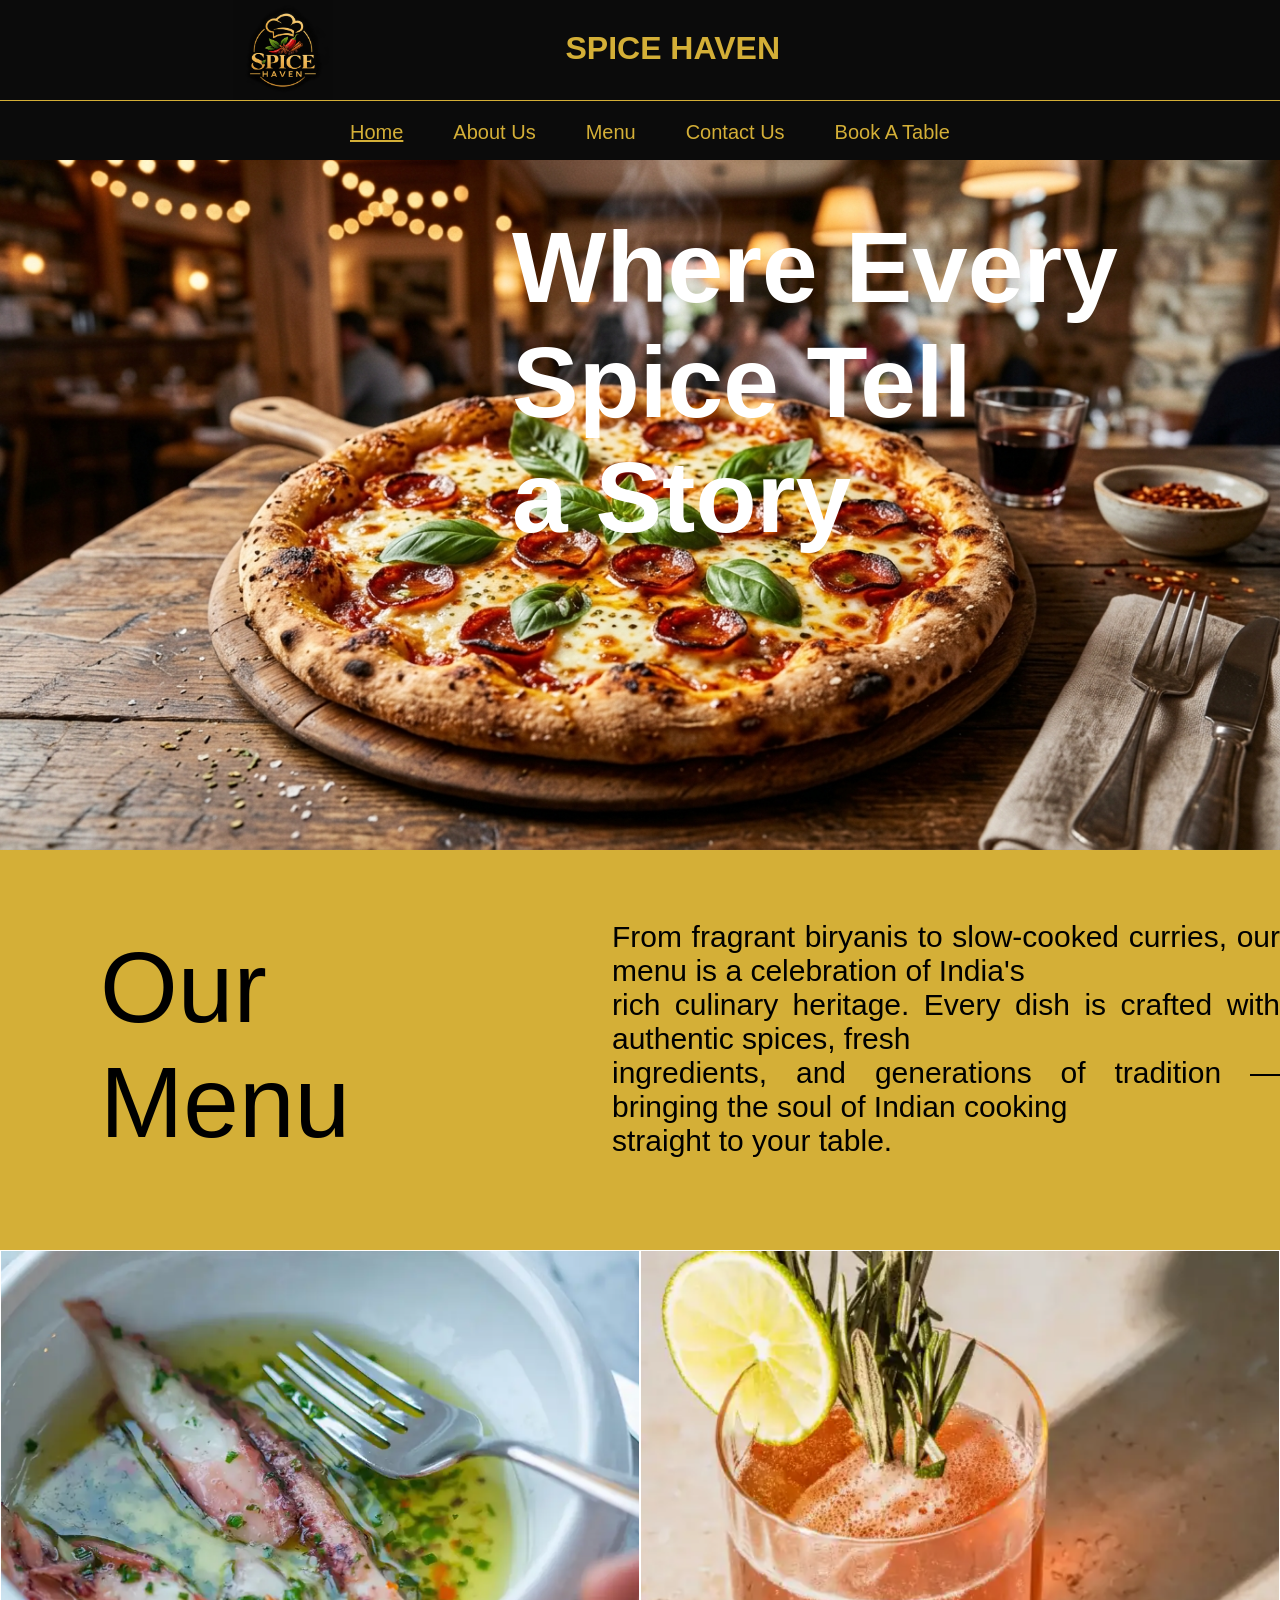
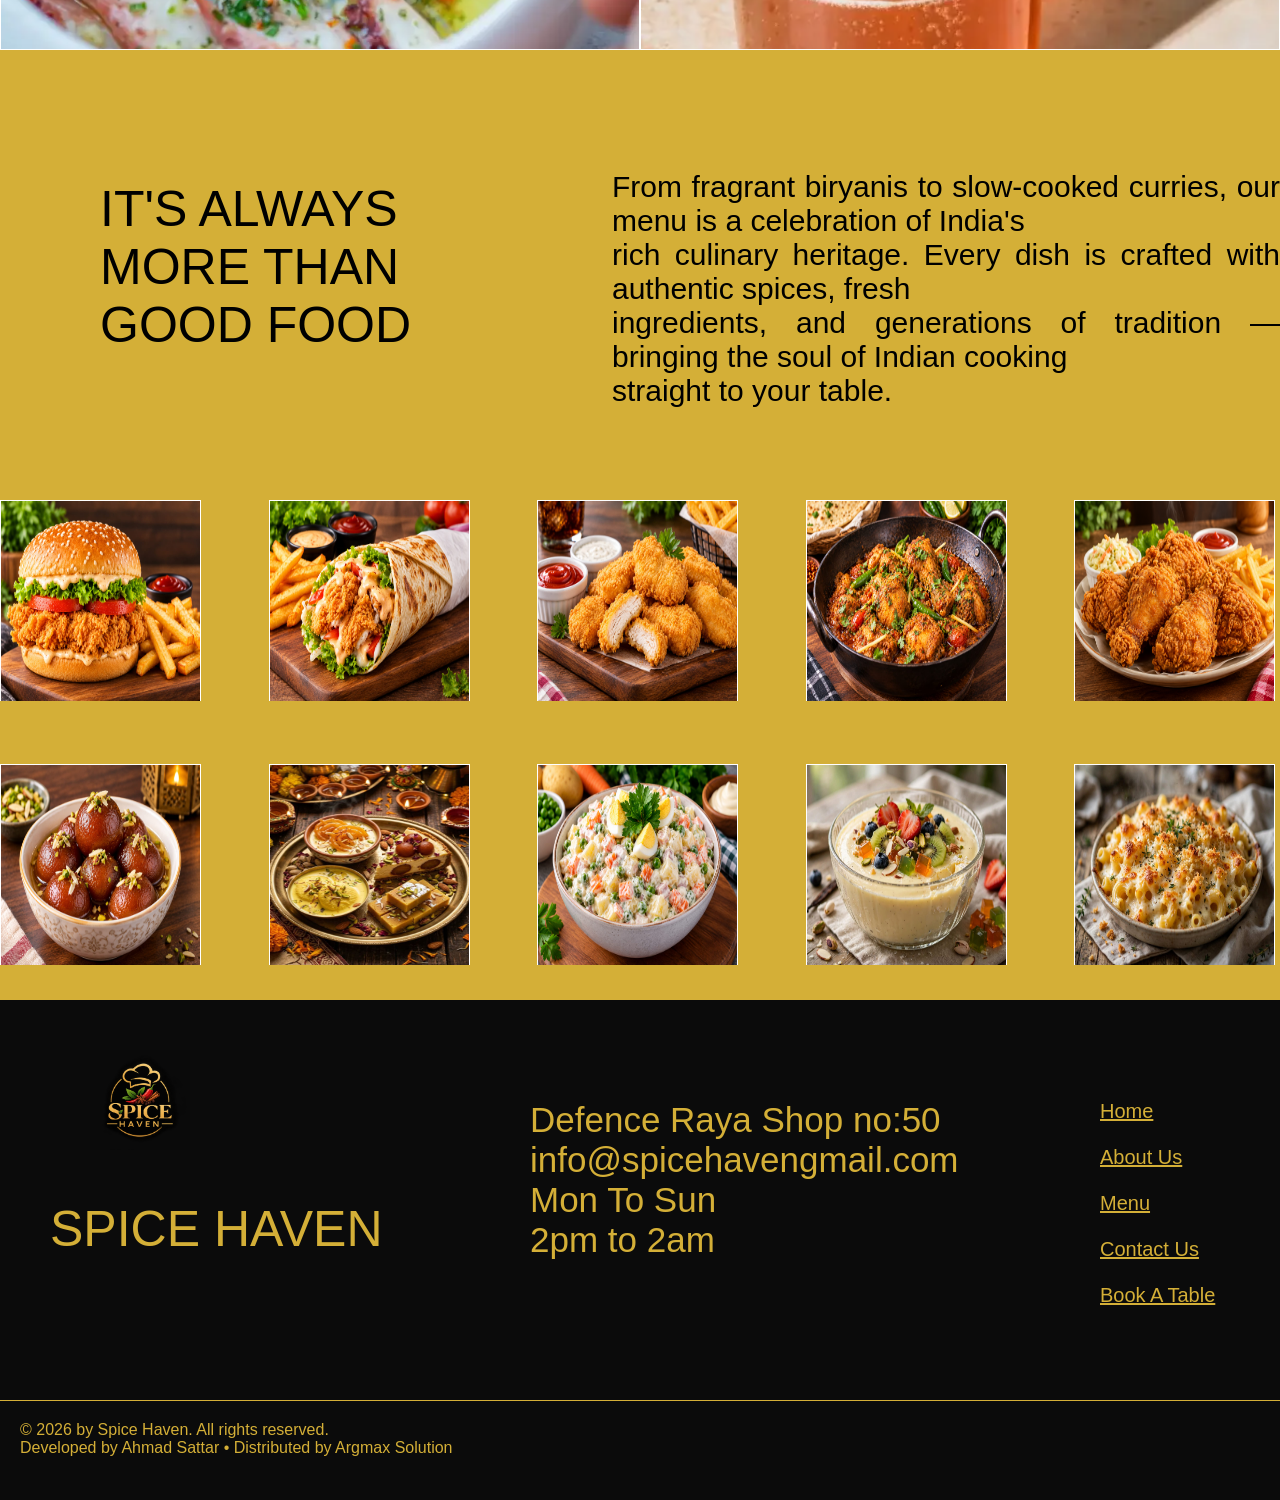
<file: index.html>
<!DOCTYPE html>
<html lang="en">
<head>
    <meta charset="UTF-8">
    <meta name="viewport" content="width=device-width, initial-scale=1.0">
    <link href="CSS/style.css" rel="stylesheet">
    <title>SPICE HAVEN</title>
</head>
<body>
    <div class="main">
        <div class="header">
            <div class="headerrow1">
            <img class="img" src="image/ChatGPT Image Sep 18, 2026, 10_36_40 AM.png" width="100px" height="100px">
            <h1>SPICE HAVEN</h1>
            </div>
               <div class="headerrow2">
                <div class="navh">
            <nav>
                <div class="home1"><a href="index.html">Home</a></div>
                <a href="about.html">About Us</a>
                <a href="menu.html">Menu</a>
                <a href="contact.html">Contact Us</a>
                <a href="bookatable.html">Book A Table</a>
            </nav>
            </div>
        </div>
        </div>
        <div class="cantainar">
            <img src="image/Pepperoni_pizza_on_wooden_table_20260919180239.jpeg">
            <h2>Where Every<br> Spice Tell <br> a Story</h2>
        </div>
        <div class="row">
            <div class="rowcol1">
                <div class="ourmenu">
            Our <br>Menu
        </div> 
        </div>
            <div class="rowcol2">
                <div class="para">
                    
            From fragrant biryanis to slow-cooked curries, our menu is a celebration of India's<br>
            rich culinary heritage. Every dish is crafted with authentic spices, fresh <br>
            ingredients, and generations of tradition — bringing the soul of Indian cooking <br>
            straight to your table.
                </div>
            </div>
        </div>
           <div class="row1">
                <div class="row1col1"></div>
                <div class="row1col2"></div>
            </div>
                  <div class="row">
            <div class="rowcol12">
                <div class="ourmenu1">
            IT'S ALWAYS<br>
MORE THAN<br>
GOOD FOOD
        </div> 
        </div>
            <div class="rowcol2">
                <div class="para">
                    
            From fragrant biryanis to slow-cooked curries, our menu is a celebration of India's<br>
            rich culinary heritage. Every dish is crafted with authentic spices, fresh <br>
            ingredients, and generations of tradition — bringing the soul of Indian cooking <br>
            straight to your table.
                </div>
            </div>
        </div>
        <div class="row2">
            <div class="row2col1"><img src="image/WhatsApp Image 2026-09-20 at 8.00.02 PM.jpeg" width="199px" height="200px"></div>
            <div class="row2col1"><img src="image/WhatsApp Image 2026-09-20 at 8.00.02 PM (2).jpeg" width="199px" height="200px"></div>
            <div class="row2col1"><img src="image/WhatsApp Image 2026-09-20 at 8.00.02 PM (1).jpeg" width="199px" height="200px"></div>
            <div class="row2col1"><img src="image/WhatsApp Image 2026-09-20 at 8.00.01 PM.jpeg" width="199px" height="200px"></div>
            <div class="row2col1"><img src="image/ChatGPT Image Sep 25, 2026, 08_26_27 PM.png" width="199px" height="200px"></div>
            <div class="row2col1"><img src="image/WhatsApp Image 2026-09-20 at 8.00.01 PM (1).jpeg" width="199px" height="200px"></div>
            <div class="row2col1"><img src="image/WhatsApp Image 2026-09-20 at 8.00.03 PM.jpeg" width="199px" height="200px"></div>
            <div class="row2col1"><img src="image/WhatsApp Image 2026-09-20 at 8.00.04 PM.jpeg" width="199px" height="200px"></div>
            <div class="row2col1"><img src="image/WhatsApp Image 2026-09-25 at 8.32.35 PM.jpeg" width="199px" height="200px"></div>
            <div class="row2col1"><img src="image/WhatsApp Image 2026-09-25 at 8.32.34 PM.jpeg" width="199px" height="200px"></div>
        </div>
    <div class="footer">
        <div class="footerrow1">
           <div class="img1"><img src="image/ChatGPT Image Sep 18, 2026, 10_36_40 AM.png" width="100px" height="100px"></div> 
           <div class="heading">SPICE HAVEN</div>
        </div>
        <div class="col1">Defence Raya Shop no:50<br>info@spicehavengmail.com<br>Mon To Sun <br>2pm to 2am</div>
        <div class="col2">
                <a href="index.html">Home</a><br><br>
                <a href="about.html">About Us</a><br><br>
                <a href="menu.html">Menu</a><br><br>
                <a href="contact.html">Contact Us</a><br><br>
                <a href="bookatable.html">Book A Table</a>
        </div>
    </div>
     <div class="footerrow2">© 2026 by Spice Haven. All rights reserved.<br>
Developed by Ahmad Sattar • Distributed by Argmax Solution</div>

    </div>
    
</body>
</html>
</file>
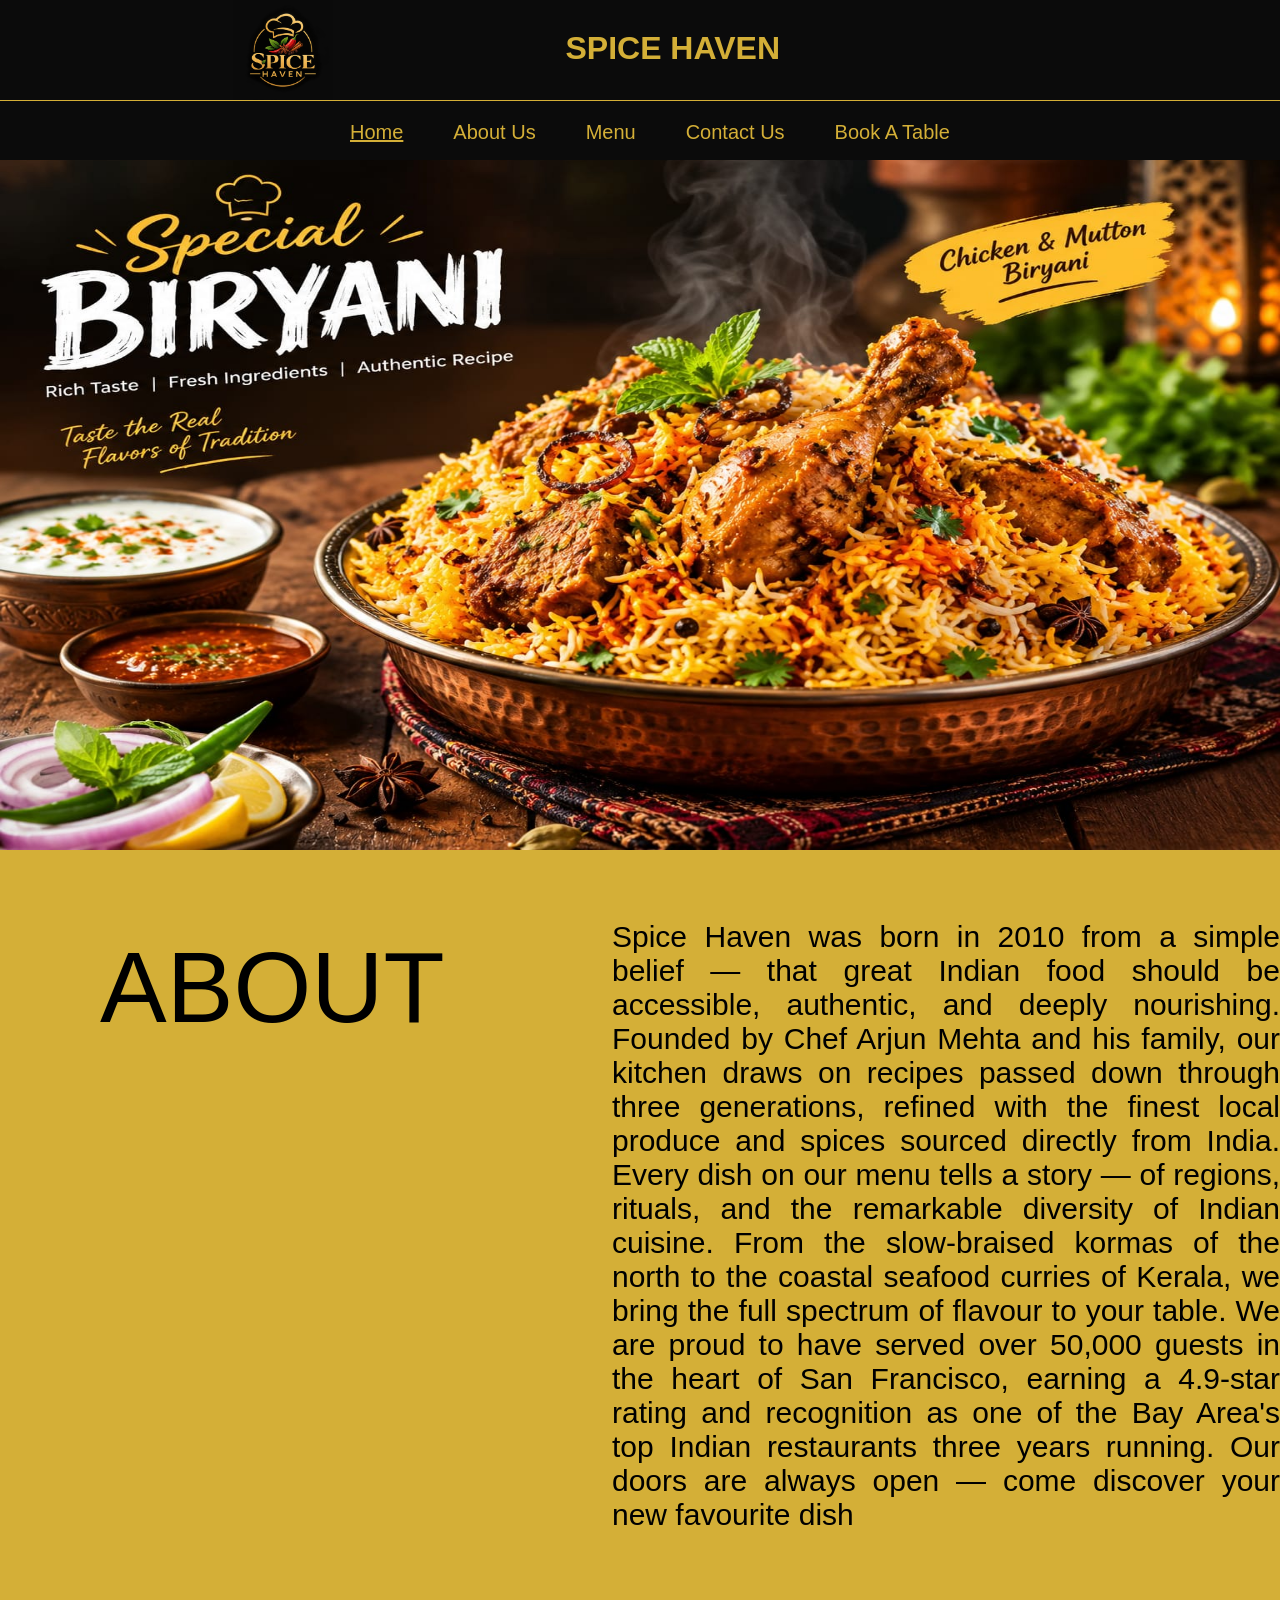
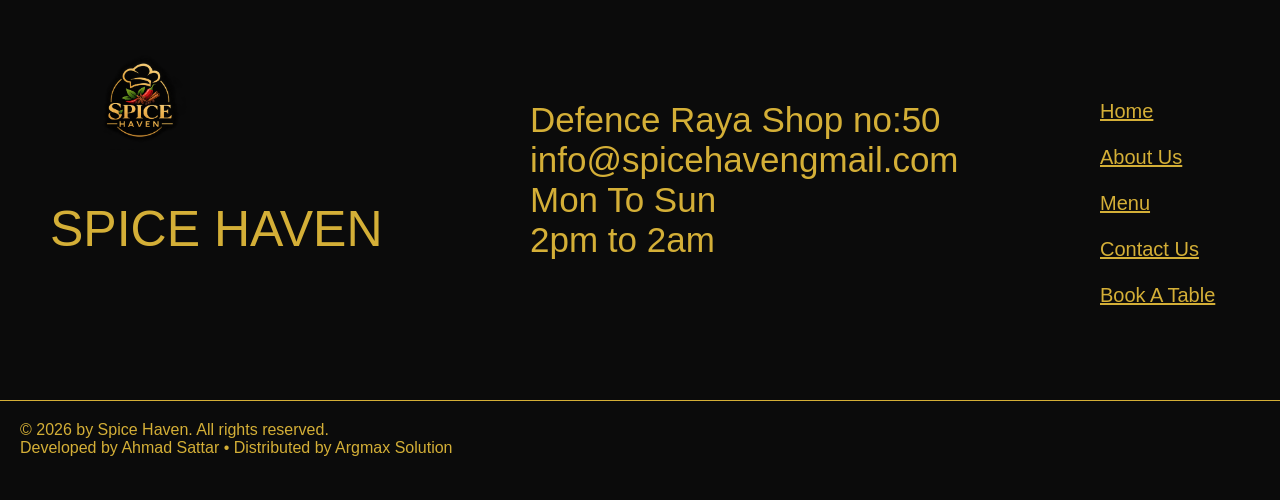
<file: about.html>
<!DOCTYPE html>
<html lang="en">
<head>
    <meta charset="UTF-8">
    <meta name="viewport" content="width=device-width, initial-scale=1.0">
    <link href="CSS/about.css" rel="stylesheet">
    <title>About Us</title>
</head>
<body>
    <div class="main">
        <div class="header">
        <div class="headerrow1">
            <img class="img" src="image/ChatGPT Image Sep 18, 2026, 10_36_40 AM.png" width="100px" height="100px">
            <h1>SPICE HAVEN</h1>
        </div>
            <div class="headerrow2">
                <div class="navh">
            <nav>
                <div class="home1"><a href="index.html">Home</a></div>
                <a href="about.html">About Us</a>
                <a href="menu.html">Menu</a>
                <a href="contact.html">Contact Us</a>
                <a href="bookatable.html">Book A Table</a>
            </nav>
            </div>
        </div>
         </div>
        <div class="containar">
            <img src="image/WhatsApp Image 2026-09-20 at 8.00.00 PM.jpeg">
        </div>
               <div class="row">
            <div class="rowcol1">
                <div class="ourmenu">
           ABOUT
        </div> 
        </div>
            <div class="rowcol2">
                <div class="para">
                    
         Spice Haven was born in 2010 from a simple belief — that great Indian food
         should be accessible, authentic, and deeply nourishing. Founded by Chef Arjun
         Mehta and his family, our kitchen draws on recipes passed down through three 
         generations, refined with the finest local produce and spices sourced directly
         from India.

         Every dish on our menu tells a story — of regions, rituals, and the remarkable 
         diversity
         of Indian cuisine. From the slow-braised kormas of the north to the coastal seafood
          curries of Kerala, we bring the full spectrum of flavour to your table.

        We are proud to have served over 50,000 guests in the heart of San Francisco, earning
         a 4.9-star rating and recognition as one of the Bay Area's top Indian restaurants three 
         years running. Our doors are always open — come discover your new favourite dish
                </div>
            </div>
        </div>
            <div class="footer">
        <div class="footerrow1">
           <div class="img1"><img src="image/ChatGPT Image Sep 18, 2026, 10_36_40 AM.png" width="100px" height="100px"></div> 
           <div class="heading">SPICE HAVEN</div>
        </div>
        <div class="col1">Defence Raya Shop no:50<br>info@spicehavengmail.com<br>Mon To Sun <br>2pm to 2am</div>
        <div class="col2">
                <a href="index.html">Home</a><br><br>
                <a href="about.html">About Us</a><br><br>
                <a href="menu.html">Menu</a><br><br>
                <a href="contact.html">Contact Us</a><br><br>
                <a href="bookatable.html">Book A Table</a>
        </div>
    </div>
     <div class="footerrow2">© 2026 by Spice Haven. All rights reserved.<br>
Developed by Ahmad Sattar • Distributed by Argmax Solution</div>
    </div>
    
</body>
</html>
</file>
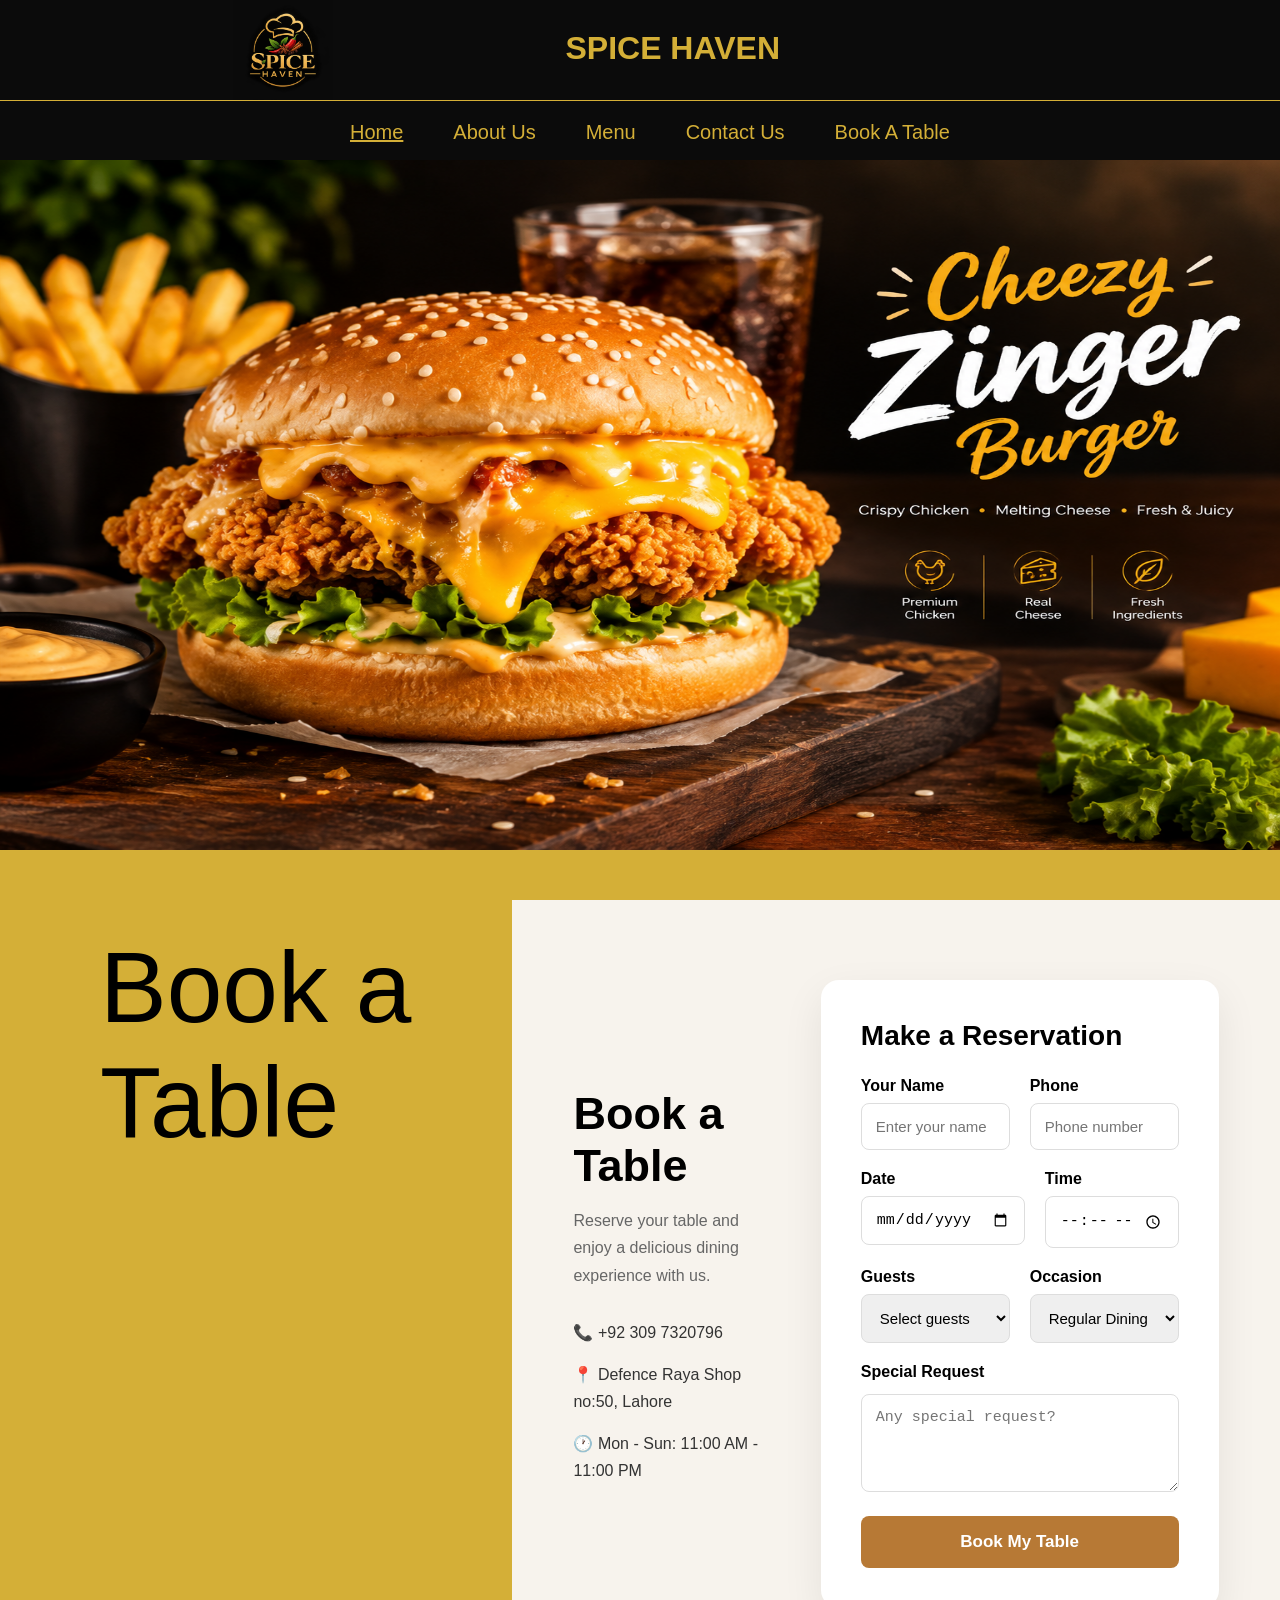
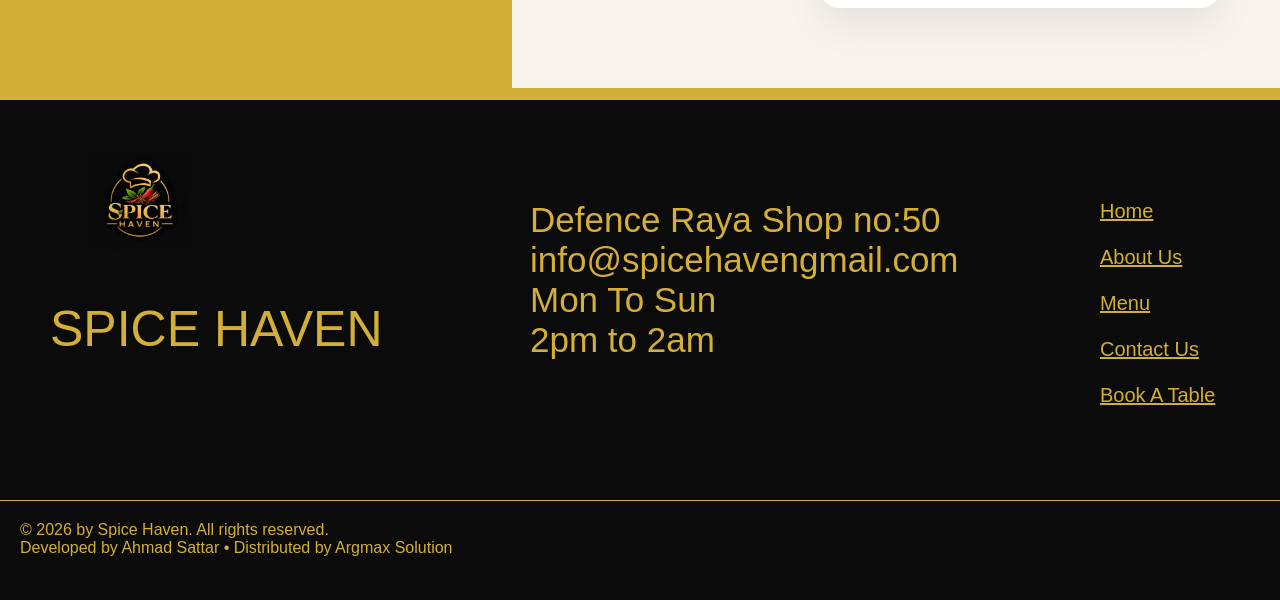
<file: bookatable.html>
<!DOCTYPE html>
<html lang="en">
<head>
    <meta charset="UTF-8">
    <meta name="viewport" content="width=device-width, initial-scale=1.0">
    <link href="CSS/bookatable.css" rel="stylesheet">
    <title>Book a Table</title>
</head>
<body>
    <div class="main">
        <div class="header">
        <div class="headerrow1">
            <img class="img" src="image/ChatGPT Image Sep 18, 2026, 10_36_40 AM.png" width="100px" height="100px">
            <h1>SPICE HAVEN</h1>
        </div>
            <div class="headerrow2">
                <div class="navh">
            <nav>
                <div class="home1"><a href="index.html">Home</a></div>
                <a href="about.html">About Us</a>
                <a href="menu.html">Menu</a>
                <a href="contact.html">Contact Us</a>
                <a href="bookatable.html">Book A Table</a>
            </nav>
            </div>
        </div>
         </div>
        <div class="containar">
            <img src="image/ChatGPT Image Sep 30, 2026, 03_29_38 PM.png">
        </div>
               <div class="row">
            <div class="rowcol1">
                <div class="ourmenu">
           Book a Table
        </div> 
        </div>
            <div class="rowcol2">
                <div class="para">
                    <section class="booking-section">

    <div class="booking-container">

        <div class="booking-info">
            <h2>Book a Table</h2>
            <p>
                Reserve your table and enjoy a delicious dining experience
                with us.
            </p>

            <div class="booking-details">
                <p>📞 +92 309 7320796</p>
                <p>📍 Defence Raya Shop no:50, Lahore</p>
                <p>🕐 Mon - Sun: 11:00 AM - 11:00 PM</p>
            </div>
        </div>

        <form class="booking-form">

            <h3>Make a Reservation</h3>

            <div class="form-row">
                <div>
                    <label>Your Name</label>
                    <input type="text" placeholder="Enter your name" required>
                </div>

                <div>
                    <label>Phone</label>
                    <input type="tel" placeholder="Phone number" required>
                </div>
            </div>

            <div class="form-row">
                <div>
                    <label>Date</label>
                    <input type="date" required>
                </div>

                <div>
                    <label>Time</label>
                    <input type="time" required>
                </div>
            </div>

            <div class="form-row">
                <div>
                    <label>Guests</label>
                    <select required>
                        <option value="">Select guests</option>
                        <option>1 Guest</option>
                        <option>2 Guests</option>
                        <option>3 Guests</option>
                        <option>4 Guests</option>
                        <option>5 Guests</option>
                        <option>6+ Guests</option>
                    </select>
                </div>

                <div>
                    <label>Occasion</label>
                    <select>
                        <option>Regular Dining</option>
                        <option>Birthday</option>
                        <option>Anniversary</option>
                        <option>Business Dinner</option>
                    </select>
                </div>
            </div>

            <label>Special Request</label>
            <textarea
                placeholder="Any special request?"
                rows="4"></textarea>

            <button type="submit">
                Book My Table
            </button>

        </form>

    </div>

</section>
                </div>
            </div>
        </div>
            <div class="footer">
        <div class="footerrow1">
           <div class="img1"><img src="image/ChatGPT Image Sep 18, 2026, 10_36_40 AM.png" width="100px" height="100px"></div> 
           <div class="heading">SPICE HAVEN</div>
        </div>
        <div class="col1">Defence Raya Shop no:50<br>info@spicehavengmail.com<br>Mon To Sun <br>2pm to 2am</div>
        <div class="col2">
                <a href="index.html">Home</a><br><br>
                <a href="about.html">About Us</a><br><br>
                <a href="menu.html">Menu</a><br><br>
                <a href="contact.html">Contact Us</a><br><br>
                <a href="bookatable.html">Book A Table</a>
        </div>
    </div>
     <div class="footerrow2">© 2026 by Spice Haven. All rights reserved.<br>
Developed by Ahmad Sattar • Distributed by Argmax Solution</div>
    </div>
    
</body>
</html>
</file>
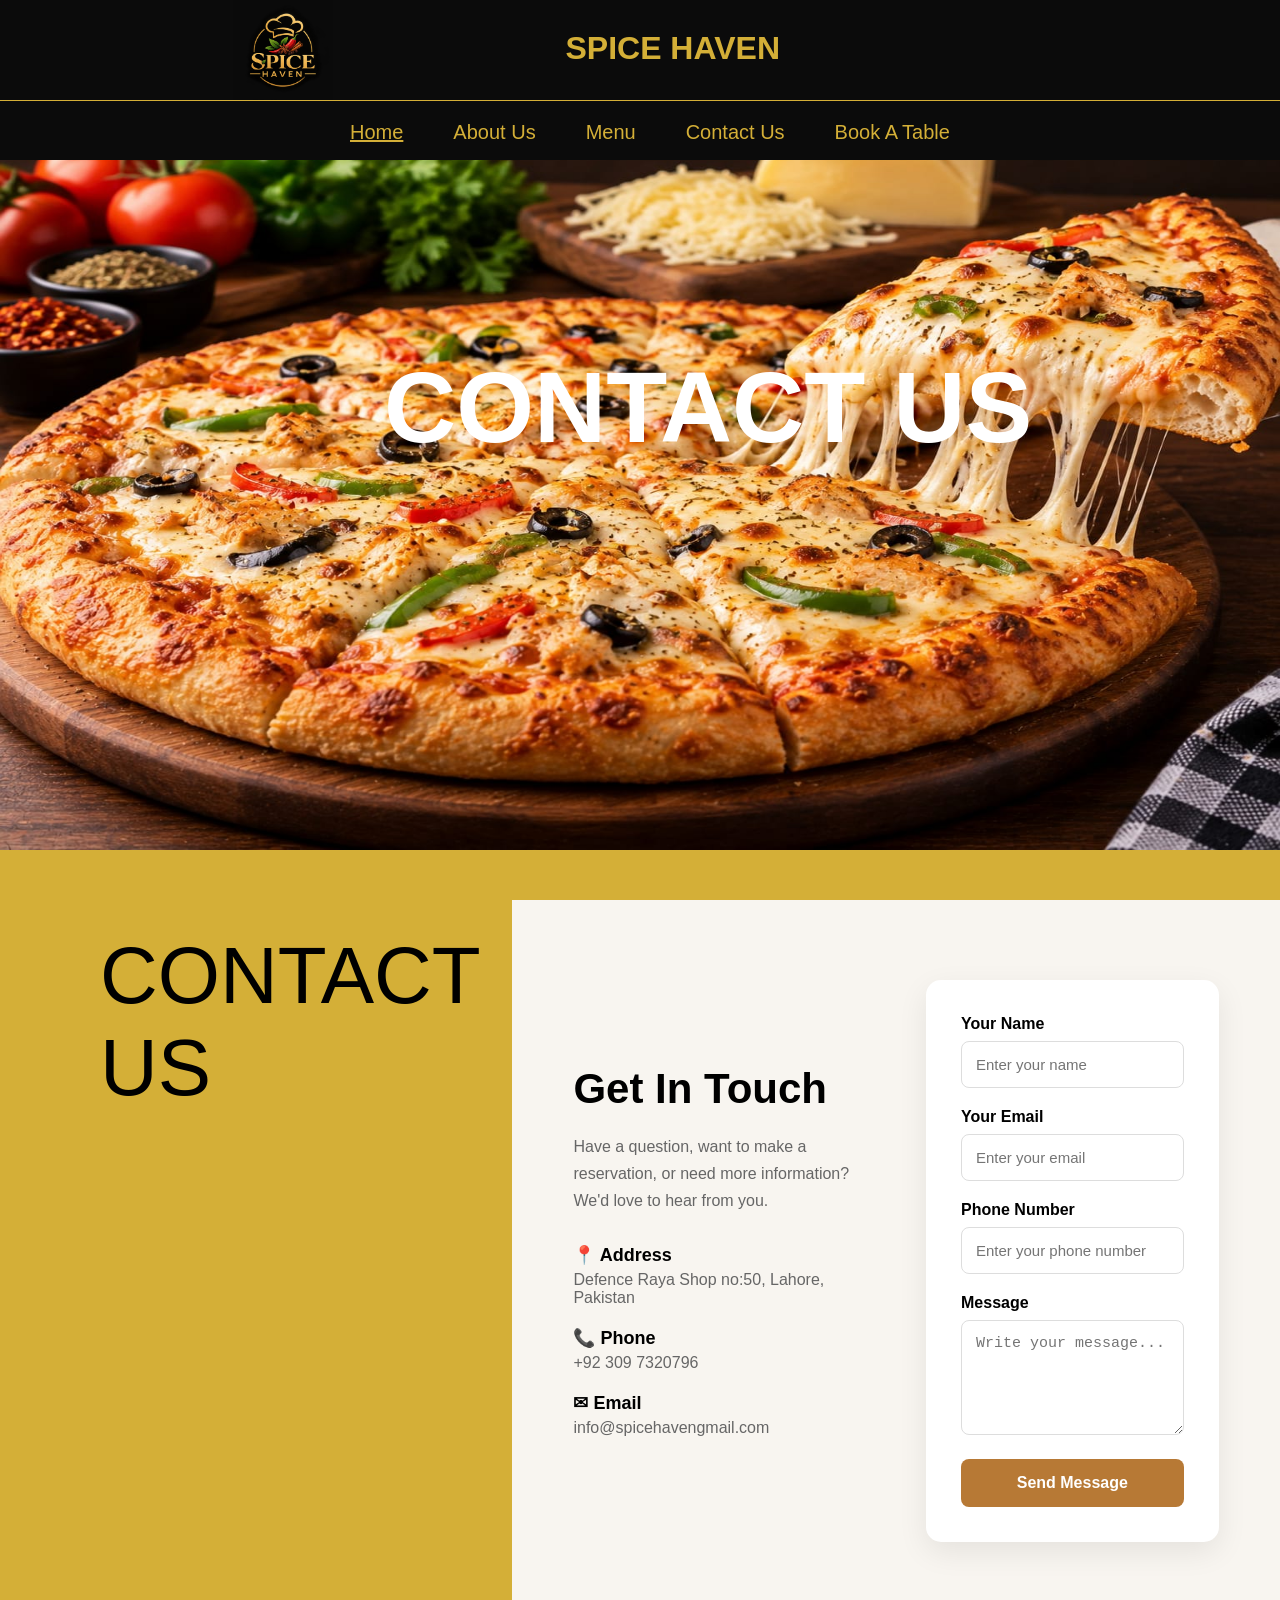
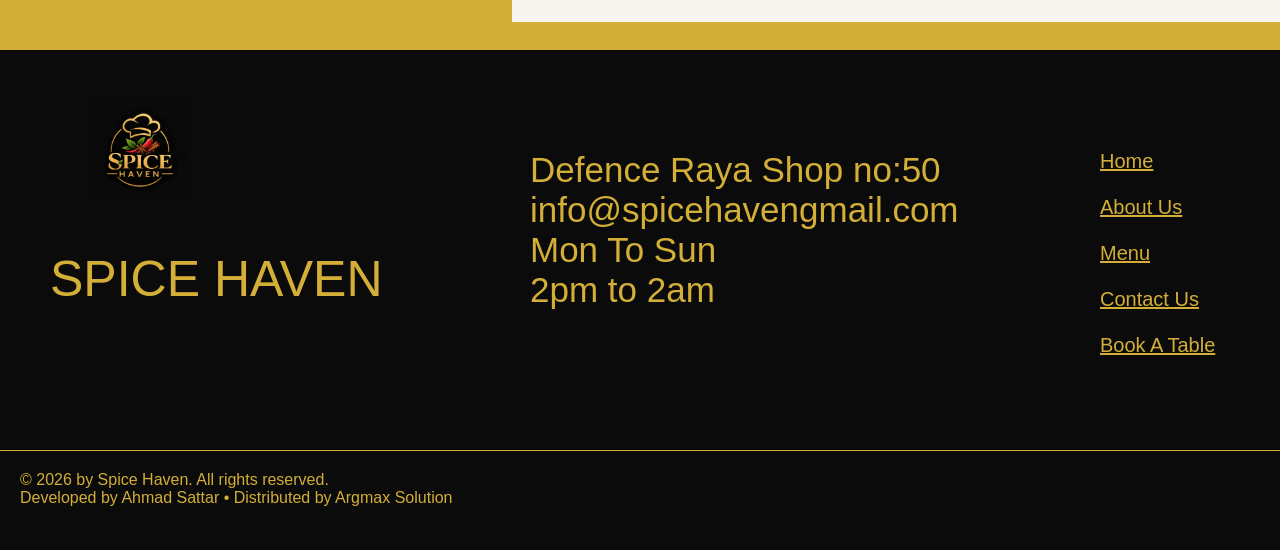
<file: contact.html>
<!DOCTYPE html>
<html lang="en">
<head>
    <meta charset="UTF-8">
    <meta name="viewport" content="width=device-width, initial-scale=1.0">
    <link href="CSS/contact.css" rel="stylesheet">
    <title>Menu</title>
</head>
<body>
    <div class="main">
        <div class="header">
        <div class="headerrow1">
            <img class="img" src="image/ChatGPT Image Sep 18, 2026, 10_36_40 AM.png" width="100px" height="100px">
            <h1>SPICE HAVEN</h1>
        </div>
            <div class="headerrow2">
                <div class="navh">
            <nav>
                <div class="home1"><a href="index.html">Home</a></div>
                <a href="about.html">About Us</a>
                <a href="menu.html">Menu</a>
                <a href="contact.html">Contact Us</a>
                <a href="bookatable.html">Book A Table</a>
            </nav>
            </div>
        </div>
         </div>
        <div class="containar">
            <img src="image/WhatsApp Image 2026-09-20 at 8.00.00 PM (1).jpeg">
            <h2>CONTACT US</h2>
        </div>
               <div class="row">
            <div class="rowcol1">
                <div class="ourmenu">
           CONTACT US
        </div> 
        </div>
            <div class="rowcol2">
                <div class="para">
                    <section class="contact-section">
    <div class="contact-container">

        <div class="contact-info">
            <h2>Get In Touch</h2>
            <p>
                Have a question, want to make a reservation, or need more
                information? We'd love to hear from you.
            </p>

            <div class="info-item">
                <strong>📍 Address</strong>
                <span>Defence Raya Shop no:50, Lahore, Pakistan</span>
            </div>

            <div class="info-item">
                <strong>📞 Phone</strong>
                <span>+92 309 7320796</span>
            </div>

            <div class="info-item">
                <strong>✉ Email</strong>
                <span>info@spicehavengmail.com</span>
            </div>
        </div>

        <form class="contact-form">

            <div class="input-group">
                <label for="name">Your Name</label>
                <input type="text" id="name" placeholder="Enter your name" required>
            </div>

            <div class="input-group">
                <label for="email">Your Email</label>
                <input type="email" id="email" placeholder="Enter your email" required>
            </div>

            <div class="input-group">
                <label for="phone">Phone Number</label>
                <input type="tel" id="phone" placeholder="Enter your phone number">
            </div>

            <div class="input-group">
                <label for="message">Message</label>
                <textarea id="message" rows="5"
                    placeholder="Write your message..." required></textarea>
            </div>

            <button type="submit">Send Message</button>

        </form>

    </div>
</section>
                </div>
            </div>
        </div>
            <div class="footer">
        <div class="footerrow1">
           <div class="img1"><img src="image/ChatGPT Image Sep 18, 2026, 10_36_40 AM.png" width="100px" height="100px"></div> 
           <div class="heading">SPICE HAVEN</div>
        </div>
        <div class="col1">Defence Raya Shop no:50<br>info@spicehavengmail.com<br>Mon To Sun <br>2pm to 2am</div>
        <div class="col2">
                <a href="index.html">Home</a><br><br>
                <a href="about.html">About Us</a><br><br>
                <a href="menu.html">Menu</a><br><br>
                <a href="contact.html">Contact Us</a><br><br>
                <a href="bookatable.html">Book A Table</a>
        </div>
    </div>
     <div class="footerrow2">© 2026 by Spice Haven. All rights reserved.<br>
Developed by Ahmad Sattar • Distributed by Argmax Solution</div>
    </div>
    
</body>
</html>
</file>
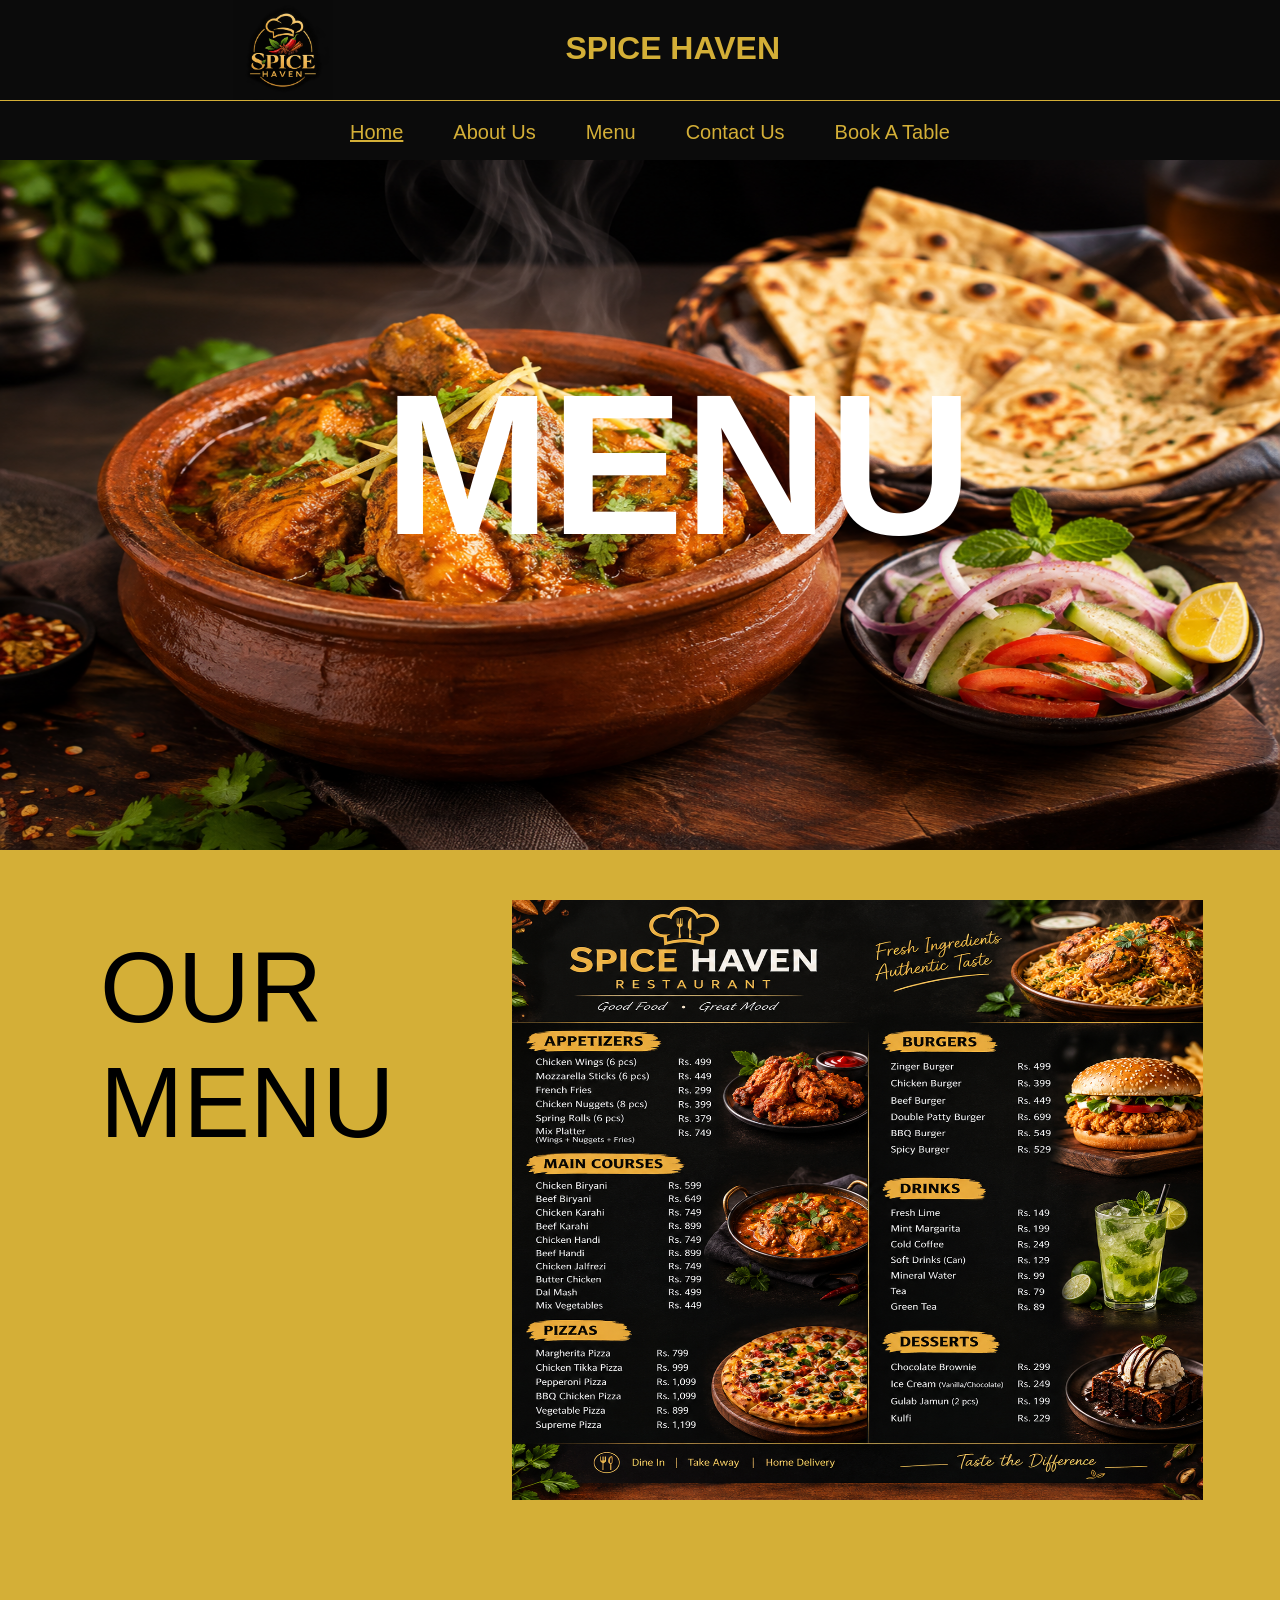
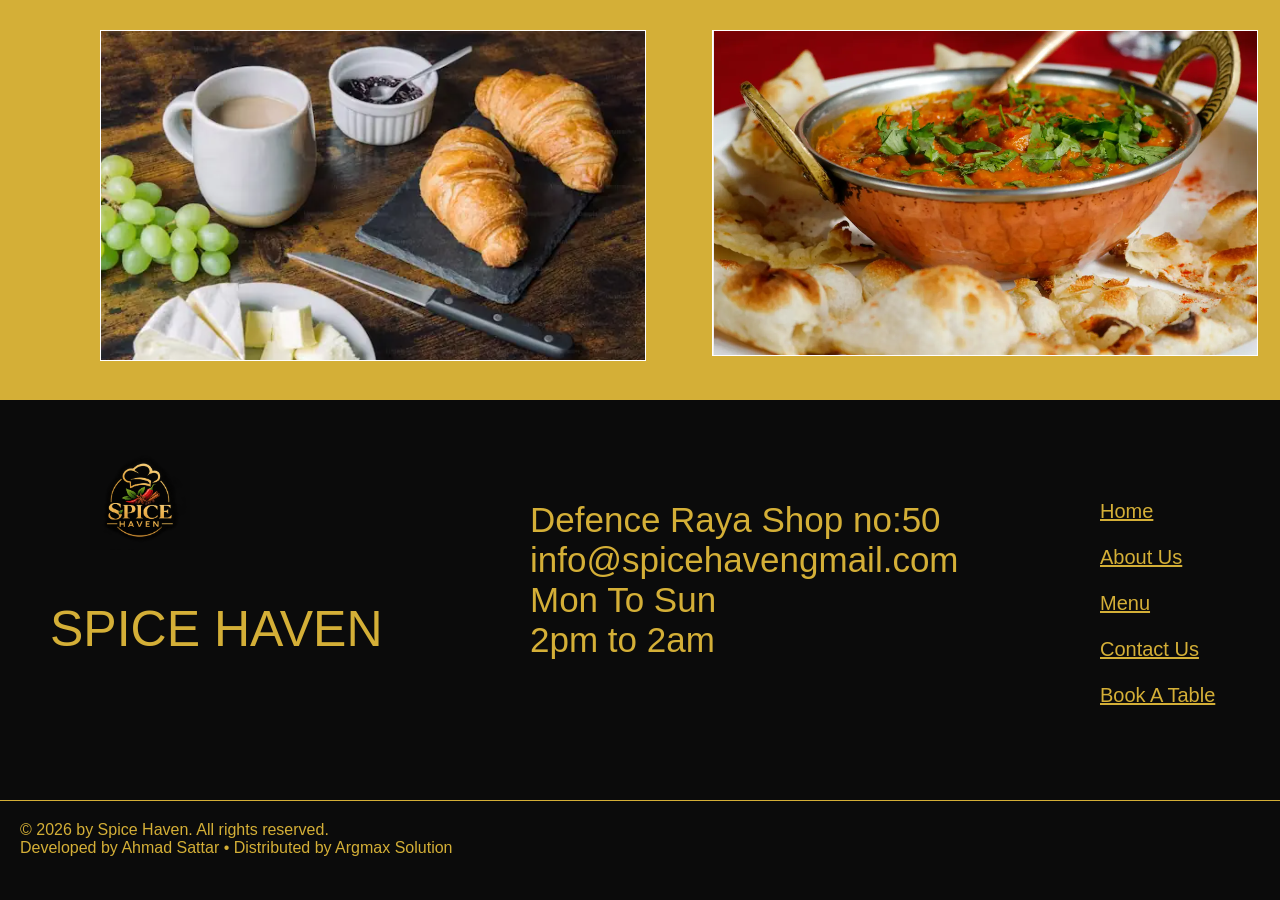
<file: menu.html>
<!DOCTYPE html>
<html lang="en">
<head>
    <meta charset="UTF-8">
    <meta name="viewport" content="width=device-width, initial-scale=1.0">
    <link href="CSS/menu.css" rel="stylesheet">
    <title>Menu</title>
</head>
<body>
    <div class="main">
        <div class="header">
        <div class="headerrow1">
            <img class="img" src="image/ChatGPT Image Sep 18, 2026, 10_36_40 AM.png" width="100px" height="100px">
            <h1>SPICE HAVEN</h1>
        </div>
            <div class="headerrow2">
                <div class="navh">
            <nav>
                <div class="home1"><a href="index.html">Home</a></div>
                <a href="about.html">About Us</a>
                <a href="menu.html">Menu</a>
                <a href="contact.html">Contact Us</a>
                <a href="bookatable.html">Book A Table</a>
            </nav>
            </div>
        </div>
         </div>
        <div class="containar">
            <img src="image/ChatGPT Image Sep 30, 2026, 01_12_51 PM.png">
            <h2>MENU</h2>
        </div>
               <div class="row">
            <div class="rowcol1">
                <div class="ourmenu">
           OUR MENU
        </div> 
        </div>
            <div class="rowcol2">
                <div class="para">
                    <img src="image/ChatGPT Image Sep 30, 2026, 12_37_16 PM.png">
                </div>
            </div>
        </div>
        <div class="containar2">
            <div class="containar2col1"><img src="image/Screenshot 2026-09-30 142848.png"></div>
            <div class="containar2col2"><img src="image/Screenshot 2026-09-30 142735.png"></div>
        </div>
            <div class="footer">
        <div class="footerrow1">
           <div class="img1"><img src="image/ChatGPT Image Sep 18, 2026, 10_36_40 AM.png" width="100px" height="100px"></div> 
           <div class="heading">SPICE HAVEN</div>
        </div>
        <div class="col1">Defence Raya Shop no:50<br>info@spicehavengmail.com<br>Mon To Sun <br>2pm to 2am</div>
        <div class="col2">
                <a href="index.html">Home</a><br><br>
                <a href="about.html">About Us</a><br><br>
                <a href="menu.html">Menu</a><br><br>
                <a href="contact.html">Contact Us</a><br><br>
                <a href="bookatable.html">Book A Table</a>
        </div>
    </div>
     <div class="footerrow2">© 2026 by Spice Haven. All rights reserved.<br>
Developed by Ahmad Sattar • Distributed by Argmax Solution</div>
    </div>
    
</body>
</html>
</file>
<file: CSS/style.css>
*{
   margin: 0%;
   padding: 0%;
   box-sizing: border-box;
}
.main{
    width: 100%;
    height: 3100px;
    background-color: #D4AF37;
    font-family: sans-serif;
}
.header{
    width: 100%;
    height: 150px;
    background-color: #0B0B0B;
    position: fixed;
    z-index: 1000;
}
.headerrow1{
    width: 100%;
    height: 100px;
    background-color: #0B0B0B;
    display: flex;

}
.img{
    margin: auto;
}
h1{
    margin-right: 500px;
    color:  #D4AF37;
    margin-top: 30px;
    font-family: sans-serif;
}
.headerrow2{
    width: 100%;
    height: 60px;
    background-color: #0B0B0B;
    border-top: 1px solid #D4AF37;
}
.home1 a{
    text-decoration: underline;
}
nav{
    width: 700px;
    height: 30px;
    background-color: #0B0B0B;
    margin-top: 20px;
    margin-left: 300px;
    display: flex;
}
nav a{
    margin-left: 50px;
    font-size: 20px;
    font-family: sans-serif;
    color: #D4AF37;
    text-decoration-line: none;
}
nav a:hover{
    text-decoration: underline;
    color: #8b5e3c;
}
.cantainar{
    padding-top: 150px;
    width: 100%;
    height: 700px;
    background-color: #D4AF37;
    position: relative;
}
.cantainar img{
    width: 100%;
    height: 700px;
    background-position: center;
    background-size: cover;
}
.cantainar h2{
    position: absolute;
    top: 30%;
    left: 40%;
    color: #fff;
    font-size: 100px;
}
.row{
    padding-top: 150px ;
    width: 100%;
    height: 400px;
    background-color: #D4AF37;
    display: flex;
}
.rowcol1{
    width: 40%;
    height: 300px;
    background-color: #D4AF37;
    font-size: 100px;
     margin-top: 50px;
}

.rowcol2{
    width: 60%;
    height: 300px;
    background-color: #D4AF37;
    margin-top: 50px;
}


.ourmenu{
    margin-top: 30px;
    margin-left: 100px;
}
.para{
    margin-top: 20px;
    margin-left: 100px;
    font-size: 30px;
    text-align: justify;
}
.row1{
    padding-top: 150px;
    width: 100%;
    height: 450px;
    background-color: #D4AF37;
    display: flex;
}
.row1col1{
    width: 50%;
    height: 400px;
    background-image: url("../image/Screenshot 2026-09-20 213848.png");
    background-repeat: no-repeat;
    background-position: center;
    background-size: cover;
    border: 1px solid #fff;
}
.row1col2{
    width: 50%;
    height: 400px;
    background-image: url("../image/Screenshot 2026-09-20 214153.png");
    background-repeat: no-repeat;
    background-position: center;
    background-size: cover;
    border: 1px solid #fff;
}
.row1col1:hover{
       transform: scale(1.15);
}
.row1col2:hover{
       transform: scale(1.15);
}
.row2{
    padding-top: 150px;
    width: 100%;
    height: 500px;
    background-color: #D4AF37;
    display: grid;
    grid-template-columns: 1fr 1fr 1fr 1fr 1fr;
    gap: 63px;
}
.row2col1{
    width: 201px;
    height: 201px;
    border: 1px solid #fff;
}
.row2col1:hover{
    transform: scale(1.15) ;
}
.rowcol12{
    width: 40%;
    height: 300px;
    background-color: #D4AF37;
    font-size: 50px;
     margin-top: 50px;
}
.ourmenu1{
    margin-top: 30px;
    margin-left: 100px;
}
.footer{
    margin-top: 150px;
    width: 100%;
    height: 400px;
    background-color: #0B0B0b;
    display: flex;
}
.footerrow1{
    width: 500px;
    height: 400px;
    background-color: #0B0B0b;
}
.img1{
    margin-left: 90px;
    padding-top: 50px;
    background-color: #0B0B0b;
    width: 150px;
    height: 200px;
}
.heading{
    width: 100%;
    height: 200px;
    background-color: #0B0B0b;
    font-size: 50px;
    padding-left: 50px;
    color: #D4AF37;
}
.col1{
    width: 500px;
    height: 400px;
    background-color: #0B0B0b;
    padding-top: 100px;
    padding-left: 30px;
    font-size: 35px;
    color: #D4AF37;
}
.col2{
    width: 200px;
    height: 400px;
    background-color: #0B0B0b;
    padding-top: 100px;
    padding-left: 50px;
    margin-left: 50px;
    font-size: 20px;
    color: #D4AF37;
}
.col2 a{
    color: #D4AF37;
}
.col2 a:hover{
    color: #8b5e3c;
}
.footerrow2{
    width: 100%;
    height: 100px;
    border-top: 1px solid #D4AF37;
    background-color: #0B0B0b;
    padding-top: 20px;
    color: #D4AF37;
    padding-left: 20px;
}
</file>
<file: CSS/about.css>
*{
   margin: 0%;
   padding: 0%;
   box-sizing: border-box;
}
.main{
    width: 100%;
    height: 2100px;
    background-color: #3759d4;
    font-family: sans-serif;
}
.header{
    width: 100%;
    height: 150px;
    background-color: #0B0B0B;
    position: fixed;
    z-index: 1000;
}
.headerrow1{
    width: 100%;
    height: 100px;
    background-color: #0B0B0B;
    display: flex;

}
.img{
    margin: auto;
}
h1{
    margin-right: 500px;
    color:  #D4AF37;
    margin-top: 30px;
    font-family: sans-serif;
}
.headerrow2{
    width: 100%;
    height: 60px;
    background-color: #0B0B0B;
    border-top: 1px solid #D4AF37;
}
.home1 a{
    text-decoration: underline;
}
nav{
    width: 700px;
    height: 30px;
    background-color: #0B0B0B;
    margin-top: 20px;
    margin-left: 300px;
    display: flex;
}
nav a{
    margin-left: 50px;
    font-size: 20px;
    font-family: sans-serif;
    color: #D4AF37;
    text-decoration-line: none;
}
nav a:hover{
    text-decoration: underline;
    color: #8b5e3c;
}
.containar{
    width: 100%;
    height: 700px;
    padding-top: 150px;
}

.containar img{
    width: 100%;
    height: 700px;
    background-position: center;
    background-size: cover;
}
.row{
    padding-top: 150px ;
    width: 100%;
    height: 800px;
    background-color: #D4AF37;
    display: flex;
}
.rowcol1{
    width: 40%;
    height: 700px;
    background-color: #D4AF37;
    font-size: 100px;
     margin-top: 50px;
}

.rowcol2{
    width: 60%;
    height: 700px;
    background-color: #D4AF37;
    margin-top: 50px;
}


.ourmenu{
    margin-top: 30px;
    margin-left: 100px;
}
.para{
    margin-top: 20px;
    margin-left: 100px;
    font-size: 30px;
    text-align: justify;
}
.footer{
    margin-top: 100px;
    width: 100%;
    height: 400px;
    background-color: #0B0B0b;
    display: flex;
}
.footerrow1{
    width: 500px;
    height: 400px;
    background-color: #0B0B0b;
}
.img1{
    margin-left: 90px;
    padding-top: 50px;
    background-color: #0B0B0b;
    width: 150px;
    height: 200px;
}
.heading{
    width: 100%;
    height: 200px;
    background-color: #0B0B0b;
    font-size: 50px;
    padding-left: 50px;
    color: #D4AF37;
}
.col1{
    width: 500px;
    height: 400px;
    background-color: #0B0B0b;
    padding-top: 100px;
    padding-left: 30px;
    font-size: 35px;
    color: #D4AF37;
}
.col2{
    width: 200px;
    height: 400px;
    background-color: #0B0B0b;
    padding-top: 100px;
    padding-left: 50px;
    margin-left: 50px;
    font-size: 20px;
    color: #D4AF37;
}
.col2 a{
    color: #D4AF37;
}
.col2 a:hover{
    color: #8b5e3c;
}
.footerrow2{
    width: 100%;
    height: 100px;
    border-top: 1px solid #D4AF37;
    background-color: #0B0B0b;
    padding-top: 20px;
    color: #D4AF37;
    padding-left: 20px;
}
</file>
<file: CSS/bookatable.css>
*{
   margin: 0%;
   padding: 0%;
   box-sizing: border-box;
}
.main{
    width: 100%;
    height: 2100px;
    background-color: #D4AF37;
    font-family: sans-serif;
}
.header{
    width: 100%;
    height: 150px;
    background-color: #0B0B0B;
    position: fixed;
    z-index: 1000;
}
.headerrow1{
    width: 100%;
    height: 100px;
    background-color: #0B0B0B;
    display: flex;

}
.img{
    margin: auto;
}
h1{
    margin-right: 500px;
    color:  #D4AF37;
    margin-top: 30px;
    font-family: sans-serif;
}
.headerrow2{
    width: 100%;
    height: 60px;
    background-color: #0B0B0B;
    border-top: 1px solid #D4AF37;
}
.home1 a{
    text-decoration: underline;
}
nav{
    width: 700px;
    height: 30px;
    background-color: #0B0B0B;
    margin-top: 20px;
    margin-left: 300px;
    display: flex;
}
nav a{
    margin-left: 50px;
    font-size: 20px;
    font-family: sans-serif;
    color: #D4AF37;
    text-decoration-line: none;
}
nav a:hover{
    text-decoration: underline;
    color: #8b5e3c;
}
.containar{
    width: 100%;
    height: 700px;
    padding-top: 150px;
    position: relative;
}
.containar img{
    width: 100%;
    height: 700px;
    background-position: center;
    background-size: cover;
}
.row{
    padding-top: 150px ;
    width: 100%;
    height: 800px;
    background-color: #D4AF37;
    display: flex;
}
.rowcol1{
    width: 40%;
    height: 700px;
    background-color: #D4AF37;
    font-size: 100px;
     margin-top: 50px;
}
.rowcol2{
    width: 60%;
    height: 700px;
    background-color: #D4AF37;
    margin-top: 50px;
}
.ourmenu{
    margin-top: 30px;
    margin-left: 100px;
}
.booking-section {
    padding: 80px 8%;
    background: #f7f3ed;
}

.booking-container {
    max-width: 1100px;
    margin: auto;

    display: grid;
    grid-template-columns: 1fr 1.2fr;
    gap: 60px;
    align-items: center;
}

.booking-info h2 {
    font-size: 45px;
    margin-bottom: 15px;
}

.booking-info p {
    color: #666;
    line-height: 1.7;
}

.booking-details {
    margin-top: 30px;
}

.booking-details p {
    margin: 15px 0;
    color: #333;
}

.booking-form {
    background: white;
    padding: 40px;
    border-radius: 18px;

    box-shadow: 0 15px 40px rgba(0,0,0,0.08);
}

.booking-form h3 {
    font-size: 28px;
    margin-bottom: 25px;
}

.form-row {
    display: grid;
    grid-template-columns: 1fr 1fr;
    gap: 20px;
    margin-bottom: 20px;
}

.booking-form label {
    display: block;
    margin-bottom: 8px;
    font-weight: 600;
}

.booking-form input,
.booking-form select,
.booking-form textarea {
    width: 100%;
    padding: 14px;

    border: 1px solid #ddd;
    border-radius: 8px;

    font-size: 15px;
    outline: none;

    box-sizing: border-box;
}

.booking-form input:focus,
.booking-form select:focus,
.booking-form textarea:focus {
    border-color: #b77935;
}

.booking-form textarea {
    margin-top: 5px;
    resize: vertical;
}

.booking-form button {
    width: 100%;
    margin-top: 20px;

    padding: 16px;

    border: none;
    border-radius: 8px;

    background: #b77935;
    color: white;

    font-size: 17px;
    font-weight: bold;

    cursor: pointer;
    transition: 0.3s;
}

.booking-form button:hover {
    background: #8e5b2d;
    transform: translateY(-2px);
}
.footer{
    width: 100%;
    height: 400px;
    background-color: #0B0B0b;
    display: flex;
    margin-top: 200px;
}
.footerrow1{
    width: 500px;
    height: 400px;
    background-color: #0B0B0b;
}
.img1{
    margin-left: 90px;
    padding-top: 50px;
    background-color: #0B0B0b;
    width: 150px;
    height: 200px;
}
.heading{
    width: 100%;
    height: 200px;
    background-color: #0B0B0b;
    font-size: 50px;
    padding-left: 50px;
    color: #D4AF37;
}
.col1{
    width: 500px;
    height: 400px;
    background-color: #0B0B0b;
    padding-top: 100px;
    padding-left: 30px;
    font-size: 35px;
    color: #D4AF37;
}
.col2{
    width: 200px;
    height: 400px;
    background-color: #0B0B0b;
    padding-top: 100px;
    padding-left: 50px;
    margin-left: 50px;
    font-size: 20px;
    color: #D4AF37;
}
.col2 a{
    color: #D4AF37;
}
.col2 a:hover{
    color: #8b5e3c;
}
.footerrow2{
    width: 100%;
    height: 100px;
    border-top: 1px solid #D4AF37;
    background-color: #0B0B0b;
    padding-top: 20px;
    color: #D4AF37;
    padding-left: 20px;
}
</file>
<file: CSS/contact.css>
*{
   margin: 0%;
   padding: 0%;
   box-sizing: border-box;
}
.main{
    width: 100%;
    height: 2000px;
    background-color: #D4AF37;
    font-family: sans-serif;
}
.header{
    width: 100%;
    height: 150px;
    background-color: #0B0B0B;
    position: fixed;
    z-index: 1000;
}
.headerrow1{
    width: 100%;
    height: 100px;
    background-color: #0B0B0B;
    display: flex;

}
.img{
    margin: auto;
}
h1{
    margin-right: 500px;
    color:  #D4AF37;
    margin-top: 30px;
    font-family: sans-serif;
}
.headerrow2{
    width: 100%;
    height: 60px;
    background-color: #0B0B0B;
    border-top: 1px solid #D4AF37;
}
.home1 a{
    text-decoration: underline;
}
nav{
    width: 700px;
    height: 30px;
    background-color: #0B0B0B;
    margin-top: 20px;
    margin-left: 300px;
    display: flex;
}
nav a{
    margin-left: 50px;
    font-size: 20px;
    font-family: sans-serif;
    color: #D4AF37;
    text-decoration-line: none;
}
nav a:hover{
    text-decoration: underline;
    color: #8b5e3c;
}
.containar{
    width: 100%;
    height: 700px;
    padding-top: 150px;
    position: relative;
}
.containar img{
    width: 100%;
    height: 700px;
    background-position: center;
    background-size: cover;
}
.containar h2{
    position: absolute;
    top: 50%;
    left: 30%;
    color: #fff;
    font-size: 100px;
}
.row{
    padding-top: 150px ;
    width: 100%;
    height: 800px;
    background-color: #D4AF37;
    display: flex;
}
.rowcol1{
    width: 40%;
    height: 700px;
    background-color: #D4AF37;
    font-size: 80px;
   margin-top: 50px;
}
.rowcol2{
    width: 60%;
    height: 700px;
    background-color: #D4AF37;
    margin-top: 50px;
}
.ourmenu{
    margin-top: 30px;
    margin-left: 100px;
}
.contact-section {
    padding: 80px 8%;
    background: #f8f5f0;
}

.contact-container {
    max-width: 1100px;
    margin: auto;

    display: grid;
    grid-template-columns: 1fr 1fr;
    gap: 60px;
    align-items: center;
}

.contact-info h2 {
    font-size: 42px;
    margin-bottom: 20px;
}

.contact-info p {
    color: #666;
    line-height: 1.7;
    margin-bottom: 30px;
}

.info-item {
    display: flex;
    flex-direction: column;
    gap: 5px;
    margin-bottom: 20px;
}

.info-item strong {
    font-size: 18px;
}

.info-item span {
    color: #666;
}

.contact-form {
    background: white;
    padding: 35px;
    border-radius: 15px;
    box-shadow: 0 10px 30px rgba(0, 0, 0, 0.08);
}

.input-group {
    margin-bottom: 20px;
}

.input-group label {
    display: block;
    margin-bottom: 8px;
    font-weight: 600;
}

.input-group input,
.input-group textarea {
    width: 100%;
    padding: 14px;
    border: 1px solid #ddd;
    border-radius: 8px;
    outline: none;
    font-size: 15px;
    box-sizing: border-box;
}

.input-group input:focus,
.input-group textarea:focus {
    border-color: #b77935;
}

.contact-form button {
    width: 100%;
    padding: 15px;
    border: none;
    border-radius: 8px;
    background: #b77935;
    color: white;
    font-size: 16px;
    font-weight: bold;
    cursor: pointer;
    transition: 0.3s;
}

.contact-form button:hover {
    background: #8f5a27;
}
.footer{
    width: 100%;
    height: 400px;
    background-color: #0B0B0b;
    display: flex;
    margin-top: 150px;
}
.footerrow1{
    width: 500px;
    height: 400px;
    background-color: #0B0B0b;
}
.img1{
    margin-left: 90px;
    padding-top: 50px;
    background-color: #0B0B0b;
    width: 150px;
    height: 200px;
}
.heading{
    width: 100%;
    height: 200px;
    background-color: #0B0B0b;
    font-size: 50px;
    padding-left: 50px;
    color: #D4AF37;
}
.col1{
    width: 500px;
    height: 400px;
    background-color: #0B0B0b;
    padding-top: 100px;
    padding-left: 30px;
    font-size: 35px;
    color: #D4AF37;
}
.col2{
    width: 200px;
    height: 400px;
    background-color: #0B0B0b;
    padding-top: 100px;
    padding-left: 50px;
    margin-left: 50px;
    font-size: 20px;
    color: #D4AF37;
}
.col2 a{
    color: #D4AF37;
}
.col2 a:hover{
    color: #8b5e3c;
}
.footerrow2{
    width: 100%;
    height: 100px;
    border-top: 1px solid #D4AF37;
    background-color: #0B0B0b;
    padding-top: 20px;
    color: #D4AF37;
    padding-left: 20px;
}
</file>
<file: CSS/menu.css>
*{
   margin: 0%;
   padding: 0%;
   box-sizing: border-box;
}
.main{
    width: 100%;
    height: 2500px;
    background-color: #D4AF37;
    font-family: sans-serif;
}
.header{
    width: 100%;
    height: 150px;
    background-color: #0B0B0B;
    position: fixed;
    z-index: 1000;
}
.headerrow1{
    width: 100%;
    height: 100px;
    background-color: #0B0B0B;
    display: flex;

}
.img{
    margin: auto;
}
h1{
    margin-right: 500px;
    color:  #D4AF37;
    margin-top: 30px;
    font-family: sans-serif;
}
.headerrow2{
    width: 100%;
    height: 60px;
    background-color: #0B0B0B;
    border-top: 1px solid #D4AF37;
}
.home1 a{
    text-decoration: underline;
}
nav{
    width: 700px;
    height: 30px;
    background-color: #0B0B0B;
    margin-top: 20px;
    margin-left: 300px;
    display: flex;
}
nav a{
    margin-left: 50px;
    font-size: 20px;
    font-family: sans-serif;
    color: #D4AF37;
    text-decoration-line: none;
}
nav a:hover{
    text-decoration: underline;
    color: #8b5e3c;
}
.containar{
    width: 100%;
    height: 700px;
    padding-top: 150px;
    position: relative;
}
.containar img{
    width: 100%;
    height: 700px;
    background-position: center;
    background-size: cover;
}
.containar h2{
    position: absolute;
    top: 50%;
    left: 30%;
    color: #fff;
    font-size: 200px;
}
.row{
    padding-top: 150px ;
    width: 100%;
    height: 800px;
    background-color: #D4AF37;
    display: flex;
}
.rowcol1{
    width: 40%;
    height: 700px;
    background-color: #D4AF37;
    font-size: 100px;
     margin-top: 50px;
}
.rowcol2{
    width: 60%;
    height: 700px;
    background-color: #D4AF37;
    margin-top: 50px;
}
.ourmenu{
    margin-top: 30px;
    margin-left: 100px;
}
.para img{
    width: 90%;
    height: 600px;
    background-position: center;
    background-size: cover;
    background-repeat: no-repeat;

    
}
.containar2{
    width: 100%;
    height: 500px;
    background-color: #D4AF37;
    display: flex;
}
.containar2col1{
    width: 40%;
    height: 300px;
    background-color: #D4AF37;
    margin-top: 130px;
    margin-left: 100px;
}
.containar2col1 img{
    background-size: cover;
    background-position: center;
    background-repeat: no-repeat;
    border: 1px solid white;
}
.containar2col1 img:hover{
    transform: scale(1.15);
}
.containar2col2{
    width: 40%;
    height: 300px;
    background-color: #D4AF37;
    margin-top: 130px;
    margin-left: 100px;
}
.containar2col2 img{
    background-size: cover;
    background-position: center;
    background-repeat: no-repeat;
    border: 1px solid white;
}
.containar2col2 img:hover{
    transform: scale(1.15);
}
.footer{
    width: 100%;
    height: 400px;
    background-color: #0B0B0b;
    display: flex;
}
.footerrow1{
    width: 500px;
    height: 400px;
    background-color: #0B0B0b;
}
.img1{
    margin-left: 90px;
    padding-top: 50px;
    background-color: #0B0B0b;
    width: 150px;
    height: 200px;
}
.heading{
    width: 100%;
    height: 200px;
    background-color: #0B0B0b;
    font-size: 50px;
    padding-left: 50px;
    color: #D4AF37;
}
.col1{
    width: 500px;
    height: 400px;
    background-color: #0B0B0b;
    padding-top: 100px;
    padding-left: 30px;
    font-size: 35px;
    color: #D4AF37;
}
.col2{
    width: 200px;
    height: 400px;
    background-color: #0B0B0b;
    padding-top: 100px;
    padding-left: 50px;
    margin-left: 50px;
    font-size: 20px;
    color: #D4AF37;
}
.col2 a{
    color: #D4AF37;
}
.col2 a:hover{
    color: #8b5e3c;
}
.footerrow2{
    width: 100%;
    height: 100px;
    border-top: 1px solid #D4AF37;
    background-color: #0B0B0b;
    padding-top: 20px;
    color: #D4AF37;
    padding-left: 20px;
}
</file>
